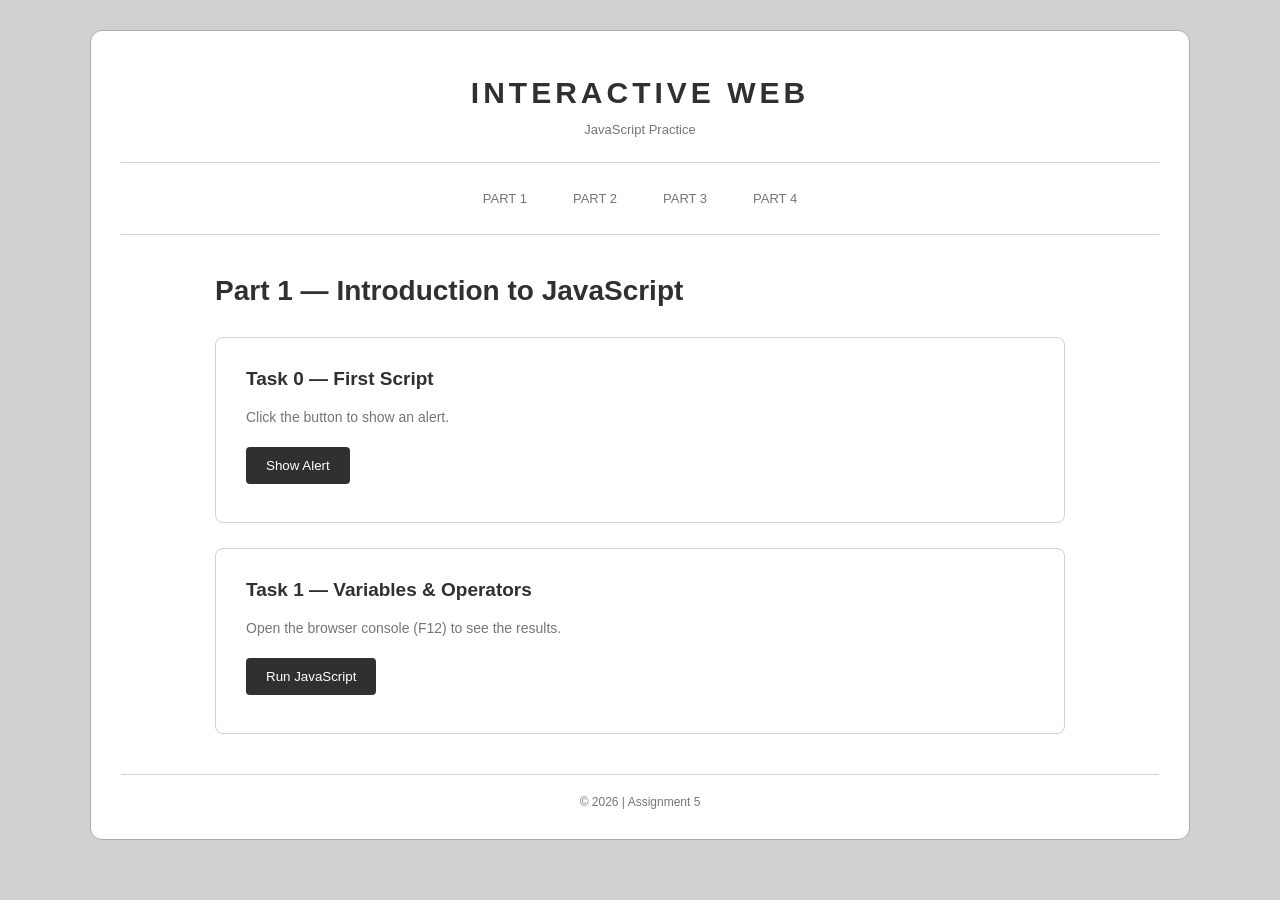
<file: index.html>
<!DOCTYPE html>
<html lang="en">
<head>
    <meta charset="UTF-8">
    <meta name="viewport" content="width=device-width, initial-scale=1.0">
    <title>Assignment 5 | Part 1</title>
    <link rel="stylesheet" href="style.css">
    <script src="script.js" defer></script>
</head>
<body>

<div class="page">

    <header>
        <h1>INTERACTIVE WEB</h1>
        <p>JavaScript Practice</p>
    </header>

    <nav>
        <a href="index.html">PART 1</a>
        <a href="part2.html">PART 2</a>
        <a href="part3.html">PART 3</a>
        <a href="part4.html">PART 4</a>
    </nav>

    <main>
        <h2>Part 1 — Introduction to JavaScript</h2>

        <section>
            <h3>Task 0 — First Script</h3>
            <p>Click the button to show an alert.</p>
            <button id="helloBtn">Show Alert</button>
        </section>

        <section>
            <h3>Task 1 — Variables & Operators</h3>
            <p>Open the browser console (F12) to see the results.</p>
            <button id="variablesBtn">Run JavaScript</button>
        </section>
    </main>

    <footer>&copy; 2026 | Assignment 5</footer>

</div>

</body>
</html>
</file>
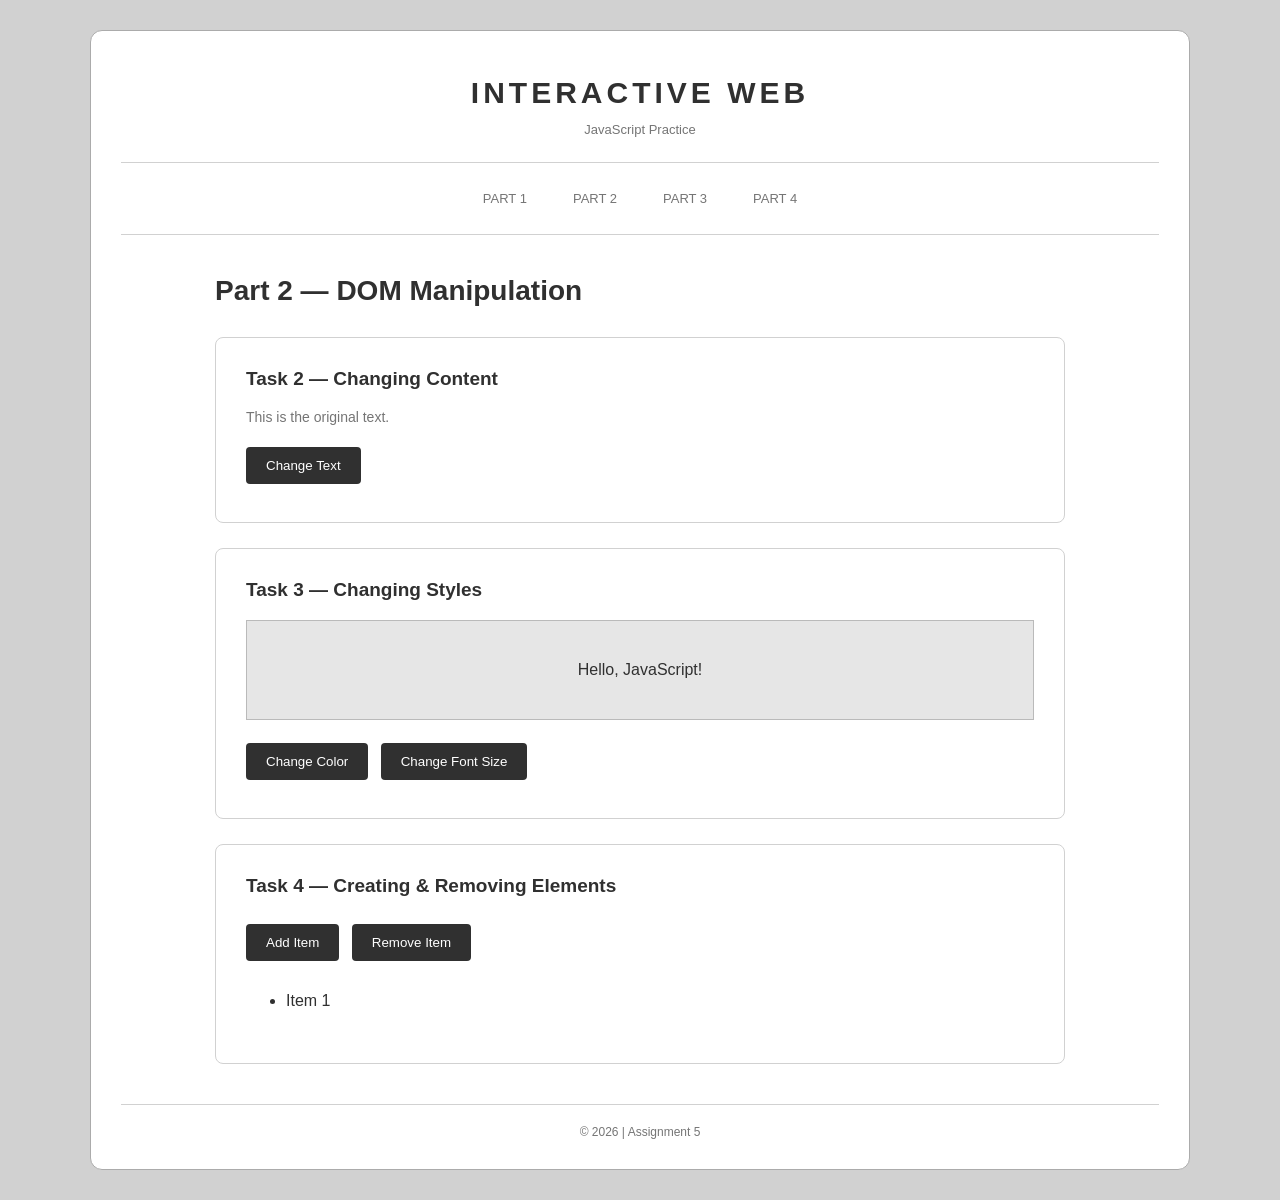
<file: part2.html>
<!DOCTYPE html>
<html lang="en">
<head>
    <meta charset="UTF-8">
    <meta name="viewport" content="width=device-width, initial-scale=1.0">
    <title>Assignment 5 | Part 2</title>
    <link rel="stylesheet" href="style.css">
    <script src="script.js" defer></script>
</head>
<body>

<div class="page">

    <header>
        <h1>INTERACTIVE WEB</h1>
        <p>JavaScript Practice</p>
    </header>

    <nav>
        <a href="index.html">PART 1</a>
        <a href="part2.html">PART 2</a>
        <a href="part3.html">PART 3</a>
        <a href="part4.html">PART 4</a>
    </nav>

    <main>
        <h2>Part 2 — DOM Manipulation</h2>

        <section>
            <h3>Task 2 — Changing Content</h3>
            <p id="text">This is the original text.</p>
            <button id="textBtn">Change Text</button>
        </section>

        <section>
            <h3>Task 3 — Changing Styles</h3>

            <div id="styleBox" class="demo-box">
                Hello, JavaScript!
            </div>

            <button id="colorBtn">Change Color</button>
            <button id="sizeBtn">Change Font Size</button>
        </section>

        <section>
            <h3>Task 4 — Creating & Removing Elements</h3>

            <button id="addItem">Add Item</button>
            <button id="removeItem">Remove Item</button>

            <ul id="itemList">
                <li>Item 1</li>
            </ul>
        </section>
    </main>

    <footer> &copy; 2026 | Assignment 5</footer>

</div>

</body>
</html>
</file>
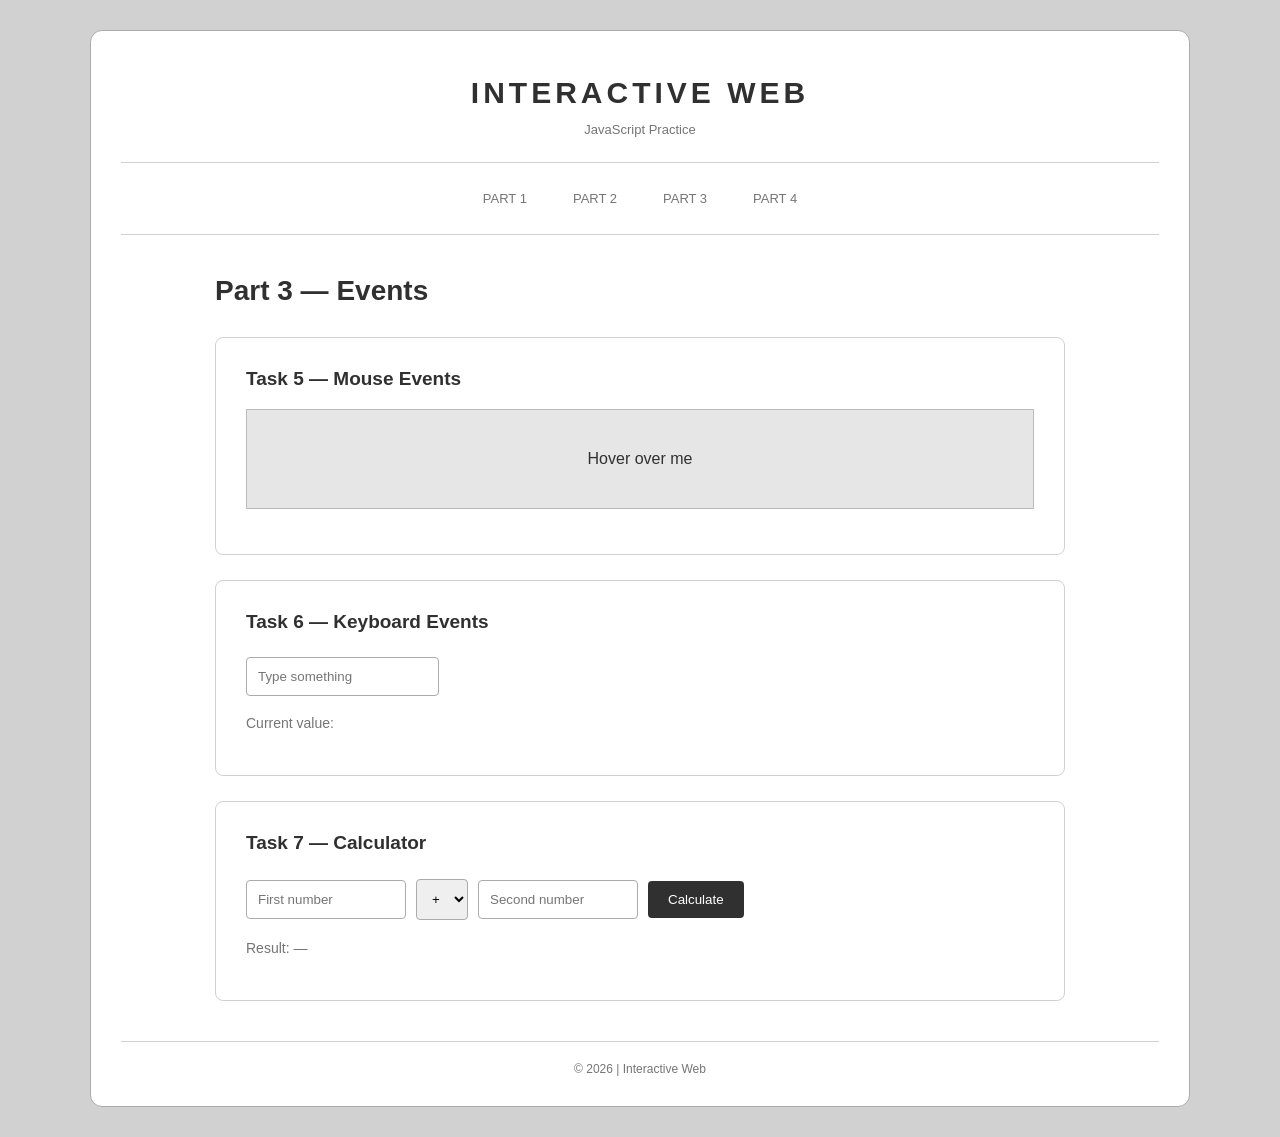
<file: part3.html>
<!DOCTYPE html>
<html lang="en">
<head>
    <meta charset="UTF-8">
    <meta name="viewport" content="width=device-width, initial-scale=1.0">
    <title>Assignment 5 | Part 3</title>
    <link rel="stylesheet" href="style.css">
    <script src="script.js" defer></script>
</head>
<body>

<div class="page">

    <header>
        <h1>INTERACTIVE WEB</h1>
        <p>JavaScript Practice</p>
    </header>

    <nav>
        <a href="index.html">PART 1</a>
        <a href="part2.html">PART 2</a>
        <a href="part3.html">PART 3</a>
        <a href="part4.html">PART 4</a>
    </nav>

    <main>
        <h2>Part 3 — Events</h2>

        <section>
            <h3>Task 5 — Mouse Events</h3>

            <div id="hoverBox" class="demo-box">
                Hover over me
            </div>
        </section>

        <section>
            <h3>Task 6 — Keyboard Events</h3>

            <input type="text" id="inputText"
                   placeholder="Type something">

            <p>Current value: <span id="outputText"></span></p>
        </section>

        <section>
            <h3>Task 7 — Calculator</h3>

            <div class="calculator">
                <input type="number" id="num1"
                       placeholder="First number">

                <select id="operation">
                    <option value="+">+</option>
                    <option value="-">−</option>
                    <option value="*">×</option>
                    <option value="/">÷</option>
                </select>

                <input type="number" id="num2"
                       placeholder="Second number">

                <button id="calculateBtn">Calculate</button>
            </div>

            <p id="result">Result: —</p>
        </section>
    </main>

    <footer>&copy; 2026 | Interactive Web</footer>
    
</div>

</body>
</html>
</file>
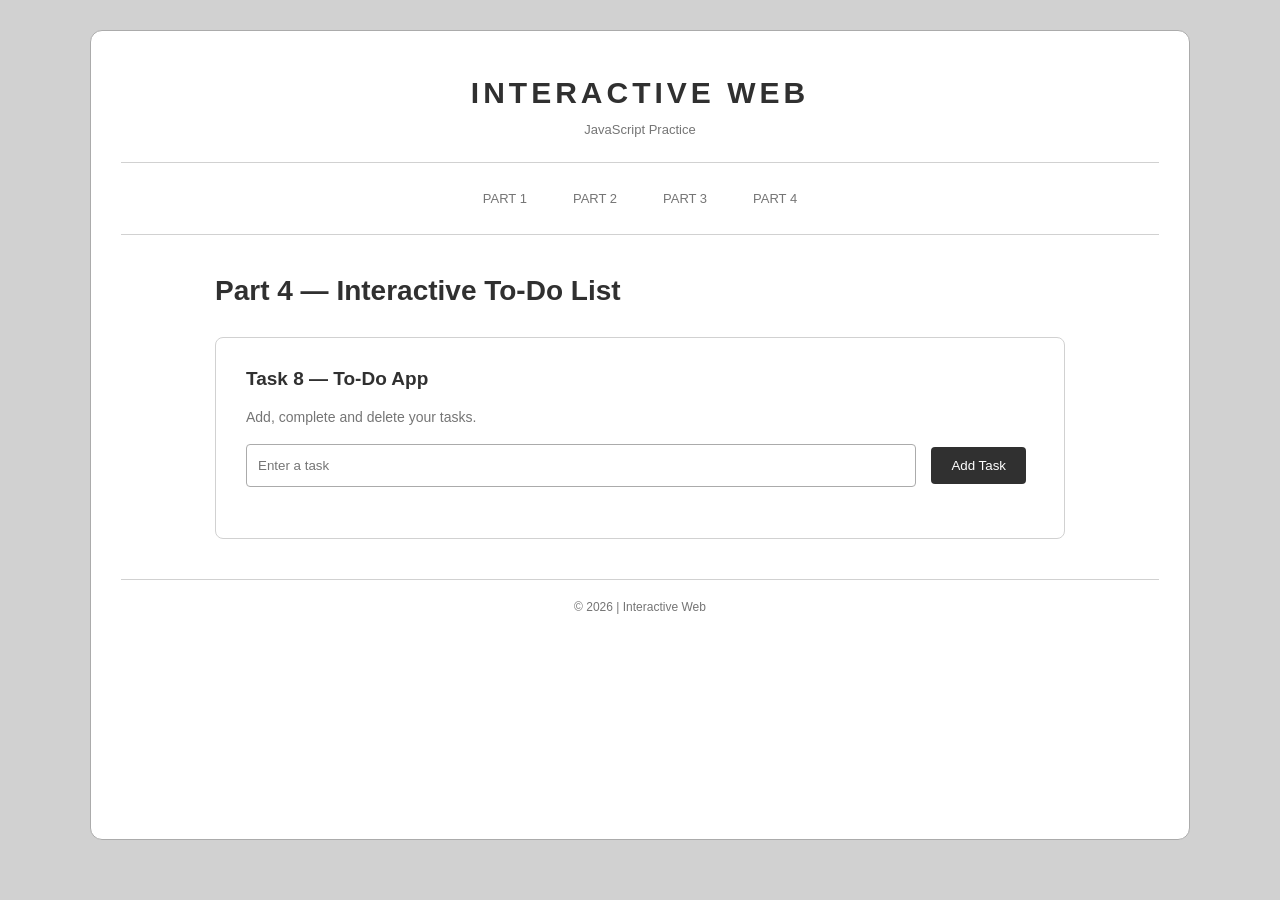
<file: part4.html>
<!DOCTYPE html>
<html lang="en">
<head>
    <meta charset="UTF-8">
    <meta name="viewport" content="width=device-width, initial-scale=1.0">
    <title>Assignment 5 | Part 4</title>
    <link rel="stylesheet" href="style.css">
    <script src="script.js" defer></script>
</head>
<body>

<div class="page">

    <header>
        <h1>INTERACTIVE WEB</h1>
        <p>JavaScript Practice</p>
    </header>

    <nav>
        <a href="index.html">PART 1</a>
        <a href="part2.html">PART 2</a>
        <a href="part3.html">PART 3</a>
        <a href="part4.html">PART 4</a>
    </nav>

    <main>
        <h2>Part 4 — Interactive To-Do List</h2>

        <section>
            <h3>Task 8 — To-Do App</h3>
            <p>Add, complete and delete your tasks.</p>

            <div class="todo-form">
                <input type="text" id="taskInput"
                       placeholder="Enter a task">

                <button id="addTask">Add Task</button>
            </div>

            <ul id="todoList"></ul>
        </section>
    </main>

    <footer>&copy; 2026 | Interactive Web</footer>

</div>

</body>
</html>
</file>
<file: style.css>
* {
    box-sizing: border-box;
}

body {
    margin: 0;
    background: #d1d1d1;
    color: #303030;
    font-family: Arial, sans-serif;
}

.page {
    width: 94%;
    max-width: 1100px;
    min-height: 90vh;
    margin: 30px auto;
    padding: 30px;
    background: white;
    border: 1px solid #ababab;
    border-radius: 12px;
}

header {
    padding: 15px 10px 25px;
    text-align: center;
    border-bottom: 1px solid #d1d1d1;
}

header h1 {
    margin: 0;
    font-size: 30px;
    letter-spacing: 4px;
}

header p {
    margin: 12px 0 0;
    color: #757575;
    font-size: 13px;
}

nav {
    display: flex;
    justify-content: center;
    gap: 30px;
    padding: 20px;
    border-bottom: 1px solid #d1d1d1;
}

nav a {
    color: #757575;
    text-decoration: none;
    font-size: 13px;
    padding: 8px;
}

nav a:hover{
    color: #303030;
    border-bottom: 1px solid #303030;
}

main {
    max-width: 850px;
    margin: 40px auto;
}

main h2 {
    font-size: 28px;
    margin-bottom: 30px;
}

section {
    padding: 30px;
    margin-bottom: 25px;
    border: 1px solid #d1d1d1;
    border-radius: 8px;
}

section h3 {
    font-size: 19px;
    margin-top: 0;
}

section p {
    color: #757575;
    font-size: 14px;
}

button {
    padding: 11px 20px;
    margin: 8px 8px 8px 0;
    background: #303030;
    color: white;
    border: none;
    border-radius: 4px;
    cursor: pointer;
    font-family: Arial, sans-serif;
}

button:hover {
    background: #575757;
}

input,
select {
    padding: 11px;
    margin: 5px 5px 5px 0;
    border: 1px solid #ababab;
    border-radius: 4px;
    font-family: Arial, sans-serif;
    max-width: 100%;
}

.demo-box {
    padding: 40px;
    margin-bottom: 15px;
    background: #e6e6e6;
    border: 1px solid #bababa;
    text-align: center;
}

ul {
    line-height: 2;
}

.calculator {
    display: flex;
    flex-wrap: wrap;
    align-items: center;
    gap: 5px;
}

.calculator input {
    width: 160px;
}

.todo-form {
    display: flex;
    flex-wrap: wrap;
    gap: 10px;
}

.todo-form input {
    flex: 1;
    min-width: 180px;
}

#todoList {
    list-style: none;
    padding: 0;
}

#todoList li {
    display: flex;
    align-items: center;
    gap: 12px;
    padding: 12px;
    margin-top: 10px;
    background: #f5f5f5;
    border: 1px solid #d1d1d1;
    border-radius: 5px;
}

#todoList li span {
    flex: 1;
    overflow-wrap: anywhere;
}

#todoList li.completed span {
    text-decoration: line-through;
    color: #999999;
}

footer {
    padding-top: 20px;
    border-top: 1px solid #d1d1d1;
    text-align: center;
    color: #757575;
    font-size: 12px;
}
</file>
